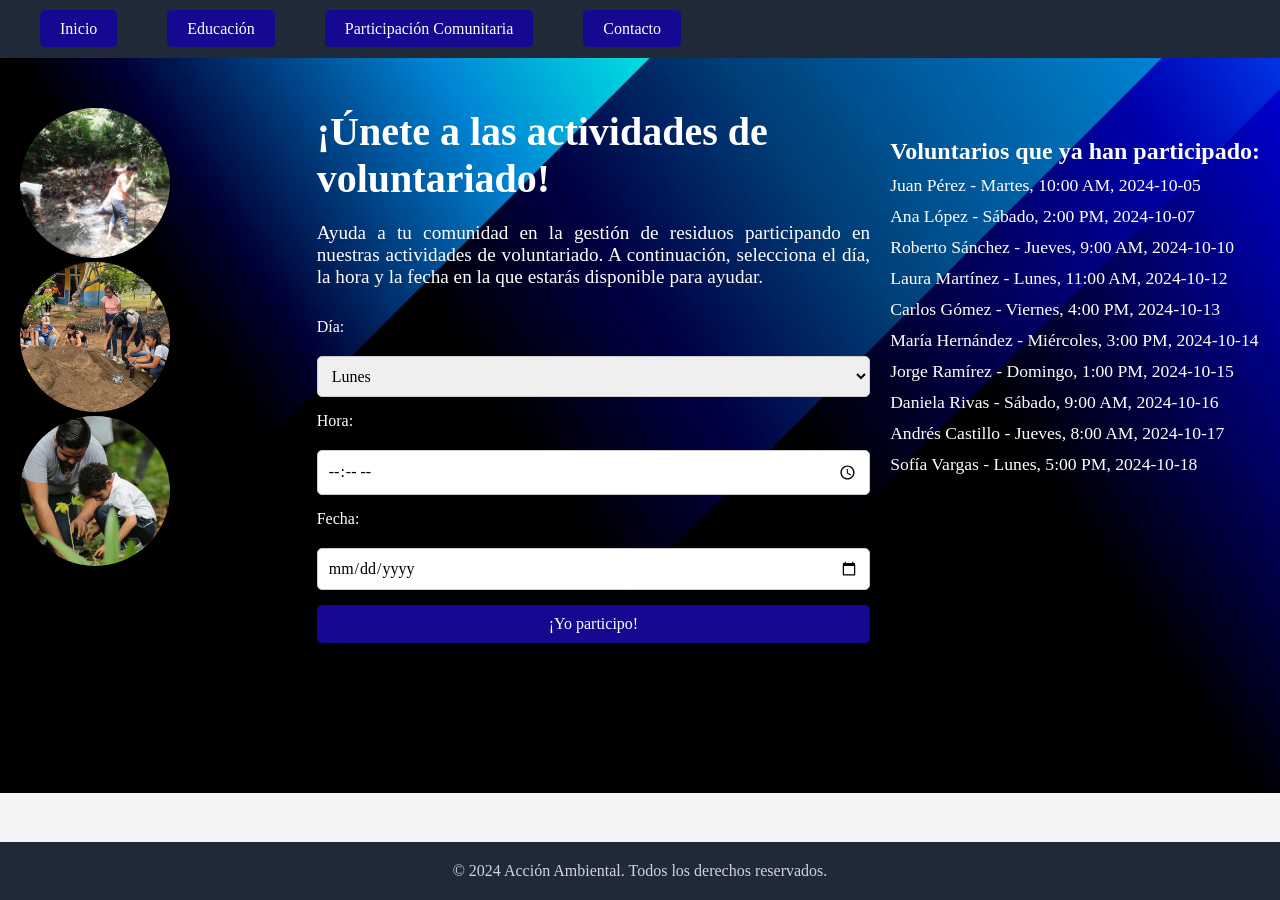
<file: comunidad.html>
<!DOCTYPE html>
<html lang="es">
<head>
    <meta charset="UTF-8">
    <meta name="viewport" content="width=device-width, initial-scale=1.0">
    <title>Participación Comunitaria - Acción Ambiental</title>
    <link rel="stylesheet" href="comunidad.css">
</head>
<body>
    <style>
        body {
            background-image: url("fondo.jpeg");
            background-size: cover;
            background-repeat: no-repeat;
            background-position: center;
        }

        .notification {
            display: none;
            background-color: #4CAF50;
            color: white;
            padding: 10px;
            border-radius: 5px;
            margin-top: 20px;
            text-align: center;
        }
    </style>
    <header>
        <nav>
            <ul>
                <li><a href="index.html">Inicio</a></li>
                <li><a href="educacion.html">Educación</a></li>
                <li><a href="comunidad.html">Participación Comunitaria</a></li>
                <li><a href="contacto.html">Contacto</a></li>
            </ul>
        </nav>
        <div class="logo">
            <h1></h1>
        </div>
    </header>

    <main>
        <section class="content">
            <div class="media">
                <img src="Río.jpg" alt="Voluntariado en acción">
                <img src="INTERTEX.Liderazgo-ambiental-2-2.jpg" alt="Limpieza comunitaria">
                <img src="educacion.jpeg" alt="Educación sobre residuos">
            </div>
            <div class="text-content">
                <h2>¡Únete a las actividades de voluntariado!</h2>
                <p>Ayuda a tu comunidad en la gestión de residuos participando en nuestras actividades de voluntariado. A continuación, selecciona el día, la hora y la fecha en la que estarás disponible para ayudar.</p>

                <form id="voluntariado-form">
                    <label for="dia">Día:</label>
                    <select id="dia" name="dia">
                        <option value="Lunes">Lunes</option>
                        <option value="Martes">Martes</option>
                        <option value="Miércoles">Miércoles</option>
                        <option value="Jueves">Jueves</option>
                        <option value="Viernes">Viernes</option>
                        <option value="Sábado">Sábado</option>
                        <option value="Domingo">Domingo</option>
                    </select>

                    <label for="hora">Hora:</label>
                    <input type="time" id="hora" name="hora" required>

                    <label for="fecha">Fecha:</label>
                    <input type="date" id="fecha" name="fecha" required>

                    <button type="submit">¡Yo participo!</button>
                </form>

                <!-- Notificación de participación -->
                <div id="notification" class="notification">
                    ¡Ya estás participando en el voluntariado! Gracias por unirte.
                </div>
            </div>

            <div class="participantes">
                <h3>Voluntarios que ya han participado:</h3>
                <ul>
                    <li>Juan Pérez - Martes, 10:00 AM, 2024-10-05</li>
                    <li>Ana López - Sábado, 2:00 PM, 2024-10-07</li>
                    <li>Roberto Sánchez - Jueves, 9:00 AM, 2024-10-10</li>
                    <li>Laura Martínez - Lunes, 11:00 AM, 2024-10-12</li>
                    <li>Carlos Gómez - Viernes, 4:00 PM, 2024-10-13</li>
                    <li>María Hernández - Miércoles, 3:00 PM, 2024-10-14</li>
                    <li>Jorge Ramírez - Domingo, 1:00 PM, 2024-10-15</li>
                    <li>Daniela Rivas - Sábado, 9:00 AM, 2024-10-16</li>
                    <li>Andrés Castillo - Jueves, 8:00 AM, 2024-10-17</li>
                    <li>Sofía Vargas - Lunes, 5:00 PM, 2024-10-18</li>
                </ul>
            </div>
        </section>
    </main>
    <script src="comunidad.js" defer></script>
    <footer>
        <p>© 2024 Acción Ambiental. Todos los derechos reservados.</p>
    </footer>
</body>
</html>
</file>
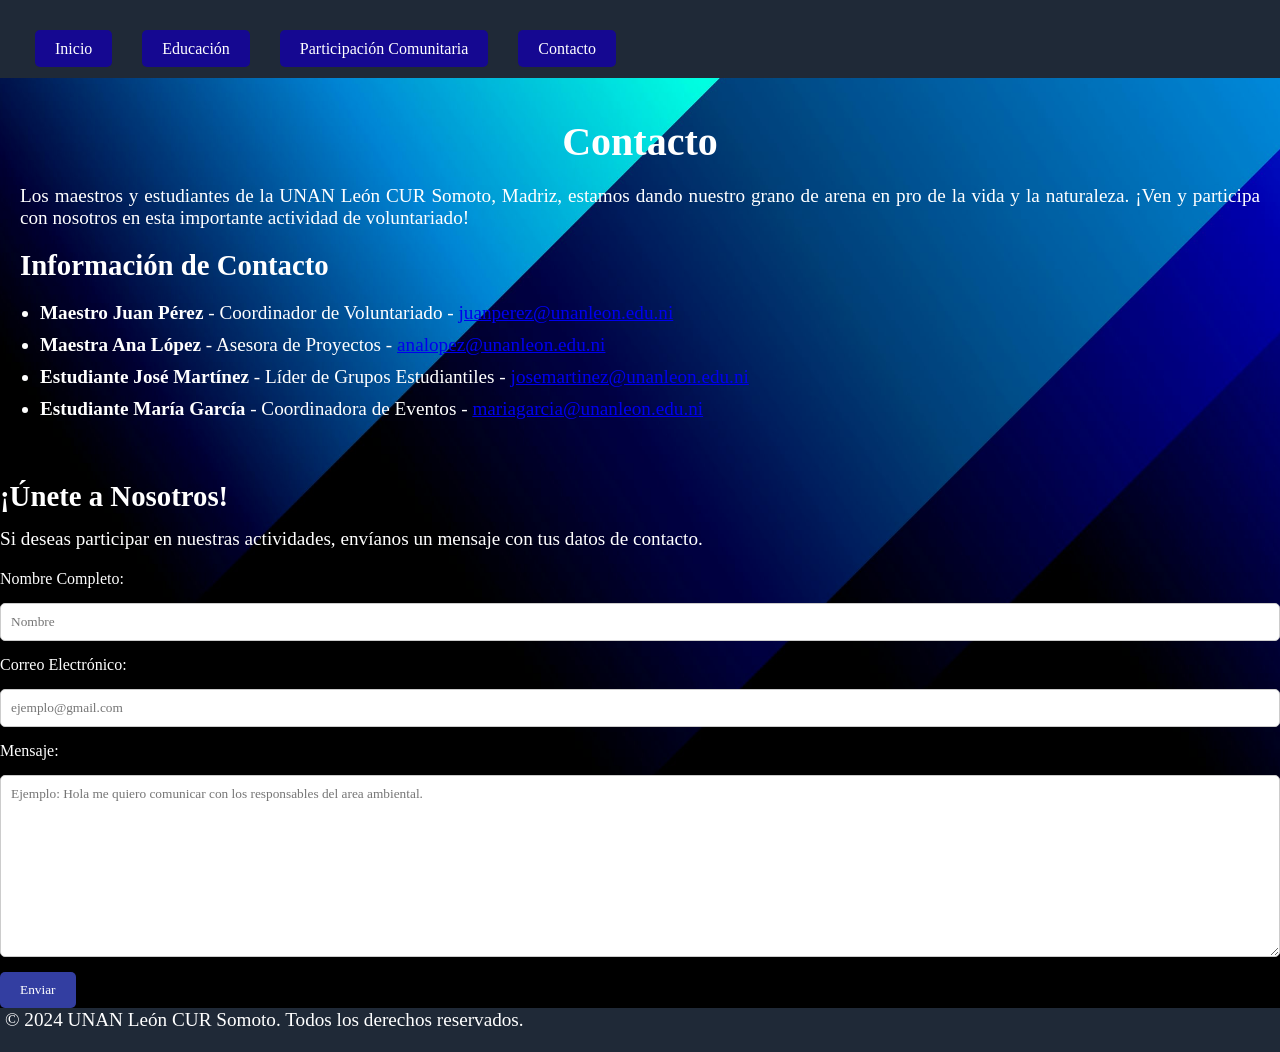
<file: contacto.html>
<!DOCTYPE html>
<html lang="es">
<head>
    <meta charset="UTF-8">
    <meta name="viewport" content="width=device-width, initial-scale=1.0">
    <title>Contacto - UNAN León CUR Somoto</title>
    <link rel="stylesheet" href="contacto.css">
</head>
<body>
    <style>
        body {
            background-image: url("fondo.jpeg");
            background-size: cover; /* Para que la imagen cubra todo el fondo */
            background-repeat: no-repeat; /* Para evitar que la imagen se repita */
            background-position: center; /* Para centrar la imagen */
        }
    </style>
    <header>
        <nav>
            <ul>
                <li><a href="index.html">Inicio</a></li>
                <li><a href="educacion.html">Educación</a></li>
                <li><a href="comunidad.html">Participación Comunitaria</a></li>
                <li><a href="contacto.html">Contacto</a></li>
            </ul>
        </nav>
        <div class="logo">
            <h1></h1>
        </div>
    </header>

    <main>
        <section class="content">
            <h2>Contacto</h2>
            <p>Los maestros y estudiantes de la UNAN León CUR Somoto, Madriz, estamos dando nuestro grano de arena en pro de la vida y la naturaleza. ¡Ven y participa con nosotros en esta importante actividad de voluntariado!</p>

            <h3>Información de Contacto</h3>
            <ul class="contact-list">
                <li><strong>Maestro Juan Pérez</strong> - Coordinador de Voluntariado - <a href="mailto:juanperez@unanleon.edu.ni">juanperez@unanleon.edu.ni</a></li>
                <li><strong>Maestra Ana López</strong> - Asesora de Proyectos - <a href="mailto:analopez@unanleon.edu.ni">analopez@unanleon.edu.ni</a></li>
                <li><strong>Estudiante José Martínez</strong> - Líder de Grupos Estudiantiles - <a href="mailto:josemartinez@unanleon.edu.ni">josemartinez@unanleon.edu.ni</a></li>
                <li><strong>Estudiante María García</strong> - Coordinadora de Eventos - <a href="mailto:mariagarcia@unanleon.edu.ni">mariagarcia@unanleon.edu.ni</a></li>
                <!-- Puedes agregar más contactos -->
            </ul>
        </section>

        <section class="join-us">
            <h3>¡Únete a Nosotros!</h3>
            <p>Si deseas participar en nuestras actividades, envíanos un mensaje con tus datos de contacto.</p>
            
            <form action="#" method="post">
                <label for="nombre">Nombre Completo:</label>
                <input placeholder="Nombre"  type="text" id="nombre" name="nombre" required>

                <label for="email">Correo Electrónico:</label>
                <input placeholder="ejemplo@gmail.com" type="email" id="email" name="email" required>

                <label for="mensaje">Mensaje:</label>
                <textarea placeholder="Ejemplo: Hola me quiero comunicar con los responsables del area ambiental."  id="mensaje"name="mensaje" cols="50" rows="10" required></textarea>
                <button type="submit">Enviar</button>


            </form>
        </section>
    </main>

    <footer>
        <p>© 2024 UNAN León CUR Somoto. Todos los derechos reservados.</p>
    </footer>
</body>
</html>
</file>
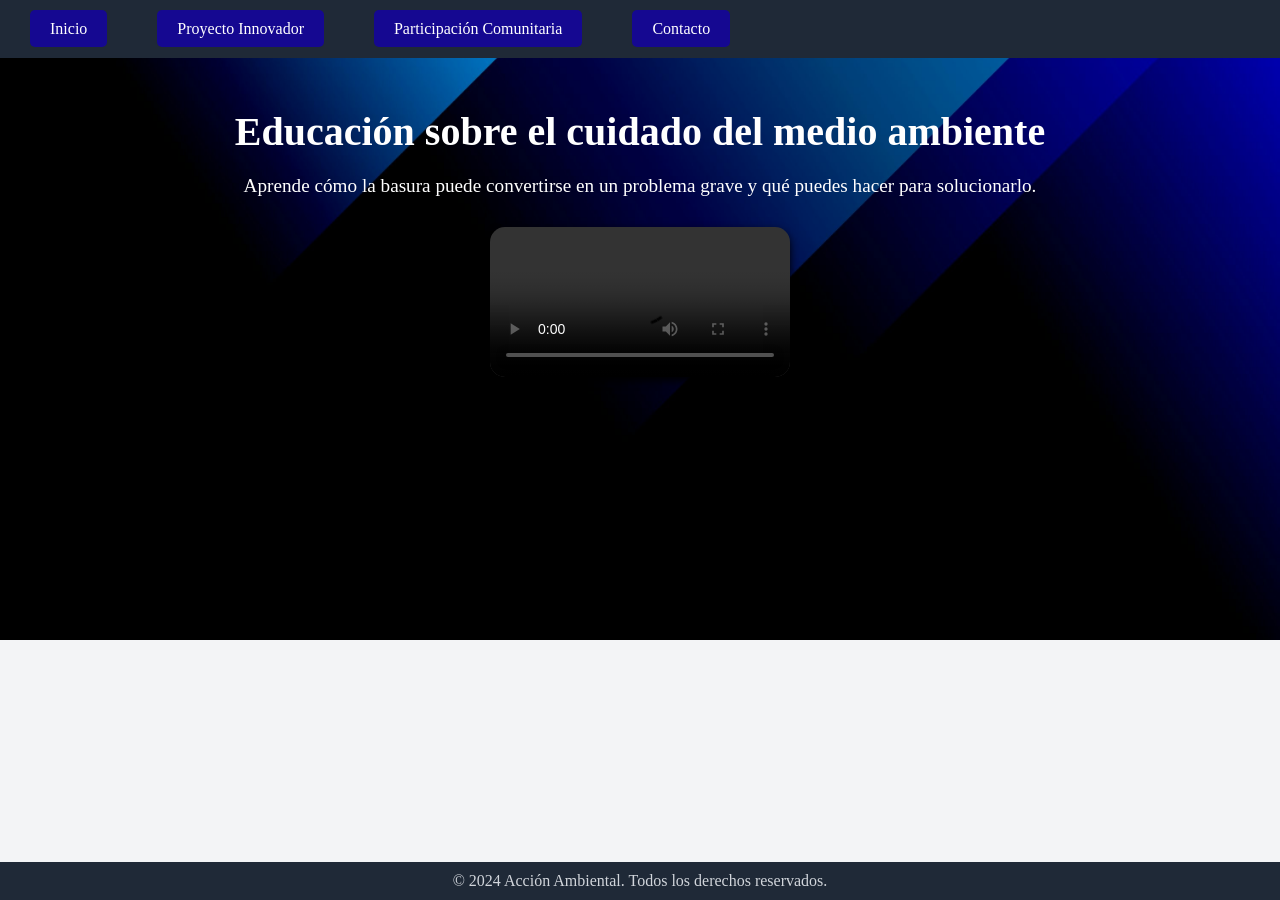
<file: educacion.html>
<!DOCTYPE html>
<html lang="es">
<head>
    <meta charset="UTF-8">
    <meta name="viewport" content="width=device-width, initial-scale=1.0">
    <title>Acción Ambiental - Educación</title>
    <link rel="stylesheet" href="educacion.css">
</head>
<body>
    <style>
        body {
            background-image: url("fondo.jpeg");
            background-size: cover; /* Para que la imagen cubra todo el fondo */
            background-repeat: no-repeat; /* Para evitar que la imagen se repita */
            background-position: center; /* Para centrar la imagen */
        }
    </style>
    <header>
        <div class="logo">
            <h1></h1>
        </div>
        <nav>
            <ul>
                <li><a href="index.html">Inicio</a></li>
                <li><a href="innovacion.html">Proyecto Innovador</a></li>
                <li><a href="comunidad.html">Participación Comunitaria</a></li>
                <li><a href="contacto.html">Contacto</a></li>
            </ul>
        </nav>
    </header>

    <main>
        <section class="content">
            <h2>Educación sobre el cuidado del medio ambiente</h2>
            <p>Aprende cómo la basura puede convertirse en un problema grave y qué puedes hacer para solucionarlo.</p>
            <div class="media">
                <video class="img-reponsive" controls>
                    <source src="videoEA.mp4" type="video/mp4">
                    Tu navegador no soporta el video.
                </video>
            </div>
        </section>
    </main>

    <footer>
        <p>© 2024 Acción Ambiental. Todos los derechos reservados.</p>
    </footer>
</body>
</html>
</file>
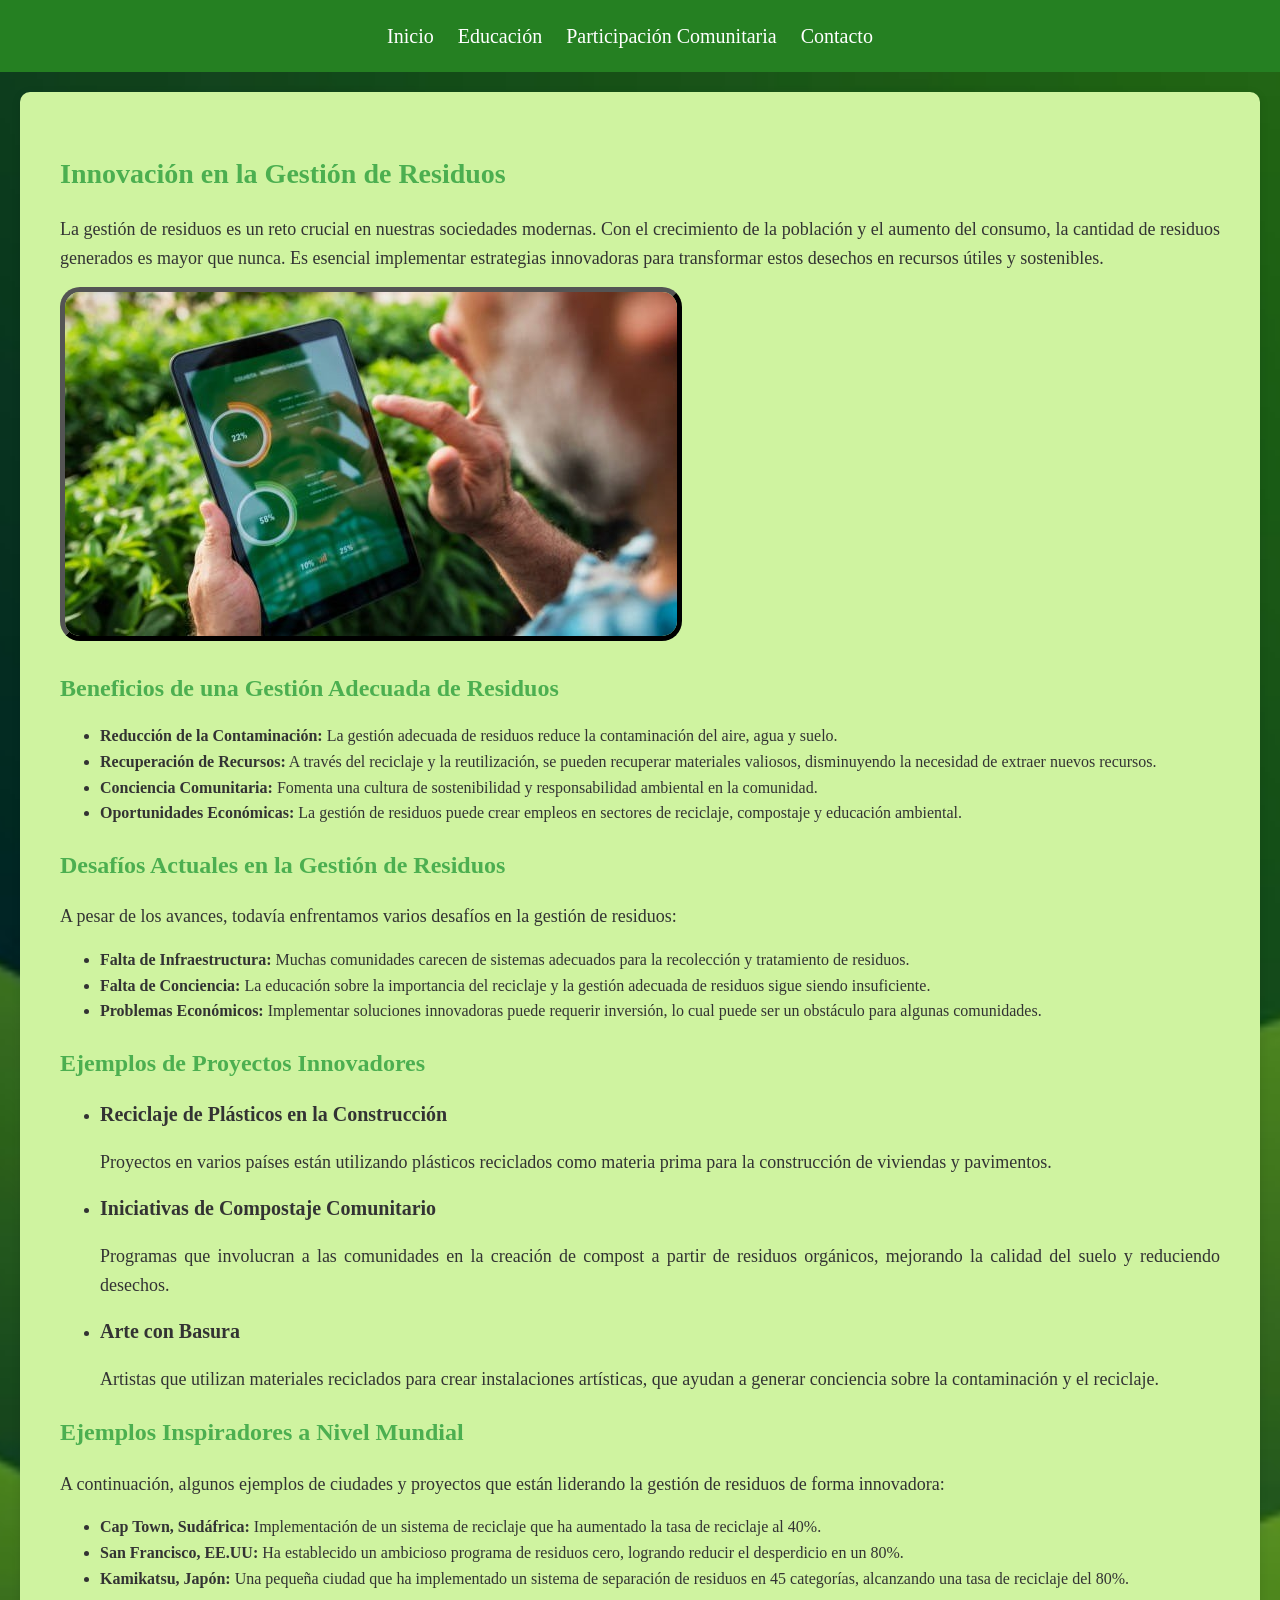
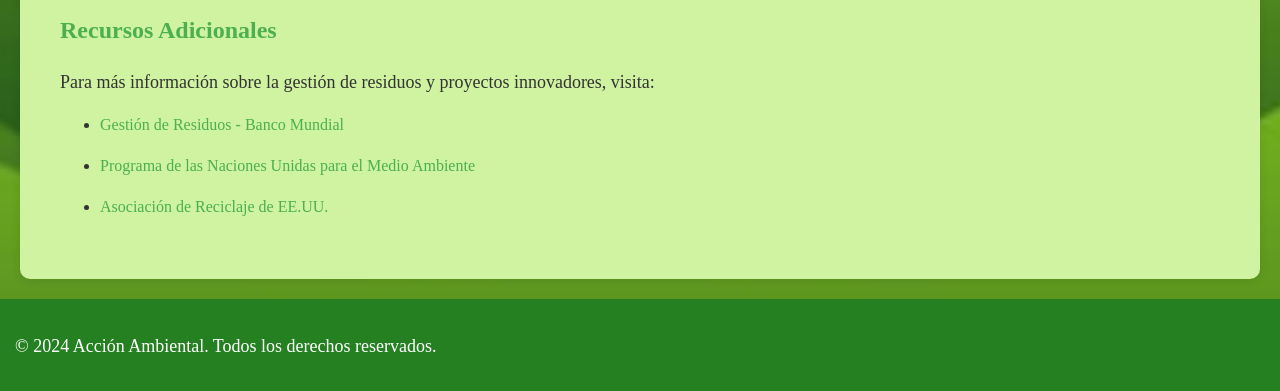
<file: innovacion.html>
<!DOCTYPE html>
<html lang="es">
<head>
    <meta charset="UTF-8">
    <meta name="viewport" content="width=device-width, initial-scale=1.0">
    <title>Acción Ambiental - Proyecto Innovador</title>
    <link rel="stylesheet" href="innovacion.css">
</head>
<body>
    <style>
        body {
            background-image: url("fondoverde.avif");
            background-size: cover; /* Para que la imagen cubra todo el fondo */
            background-repeat: no-repeat; /* Para evitar que la imagen se repita */
            background-position: center; /* Para centrar la imagen */
        }
    </style>
    <header>
        <nav>
            <ul>
                <li><a href="index.html">Inicio</a></li>
                <li><a href="educacion.html">Educación</a></li>
                <li><a href="comunidad.html">Participación Comunitaria</a></li>
                <li><a href="contacto.html">Contacto</a></li>
            </ul>
        </nav>
        <div class="logo">
            <h1></h1>
        </div>
    </header>

    <main>
        <section class="content">
            <h2>Innovación en la Gestión de Residuos</h2>
            <p>La gestión de residuos es un reto crucial en nuestras sociedades modernas. Con el crecimiento de la población y el aumento del consumo, la cantidad de residuos generados es mayor que nunca. Es esencial implementar estrategias innovadoras para transformar estos desechos en recursos útiles y sostenibles.</p>

            <div class="media">
                <img src="innovacion.jpeg" alt="Proyecto innovador" class="img-responsive">
            </div>

            <h3>Beneficios de una Gestión Adecuada de Residuos</h3>
            <ul>
                <li><strong>Reducción de la Contaminación:</strong> La gestión adecuada de residuos reduce la contaminación del aire, agua y suelo.</li>
                <li><strong>Recuperación de Recursos:</strong> A través del reciclaje y la reutilización, se pueden recuperar materiales valiosos, disminuyendo la necesidad de extraer nuevos recursos.</li>
                <li><strong>Conciencia Comunitaria:</strong> Fomenta una cultura de sostenibilidad y responsabilidad ambiental en la comunidad.</li>
                <li><strong>Oportunidades Económicas:</strong> La gestión de residuos puede crear empleos en sectores de reciclaje, compostaje y educación ambiental.</li>
            </ul>

            <h3>Desafíos Actuales en la Gestión de Residuos</h3>
            <p>A pesar de los avances, todavía enfrentamos varios desafíos en la gestión de residuos:</p>
            <ul>
                <li><strong>Falta de Infraestructura:</strong> Muchas comunidades carecen de sistemas adecuados para la recolección y tratamiento de residuos.</li>
                <li><strong>Falta de Conciencia:</strong> La educación sobre la importancia del reciclaje y la gestión adecuada de residuos sigue siendo insuficiente.</li>
                <li><strong>Problemas Económicos:</strong> Implementar soluciones innovadoras puede requerir inversión, lo cual puede ser un obstáculo para algunas comunidades.</li>
            </ul>

            <h3>Ejemplos de Proyectos Innovadores</h3>
            <ul class="project-list">
                <li>
                    <h4>Reciclaje de Plásticos en la Construcción</h4>
                    <p>Proyectos en varios países están utilizando plásticos reciclados como materia prima para la construcción de viviendas y pavimentos.</p>
                </li>
                <li>
                    <h4>Iniciativas de Compostaje Comunitario</h4>
                    <p>Programas que involucran a las comunidades en la creación de compost a partir de residuos orgánicos, mejorando la calidad del suelo y reduciendo desechos.</p>
                </li>
                <li>
                    <h4>Arte con Basura</h4>
                    <p>Artistas que utilizan materiales reciclados para crear instalaciones artísticas, que ayudan a generar conciencia sobre la contaminación y el reciclaje.</p>
                </li>
            </ul>

            <h3>Ejemplos Inspiradores a Nivel Mundial</h3>
            <p>A continuación, algunos ejemplos de ciudades y proyectos que están liderando la gestión de residuos de forma innovadora:</p>
            <ul>
                <li><strong>Cap Town, Sudáfrica:</strong> Implementación de un sistema de reciclaje que ha aumentado la tasa de reciclaje al 40%.</li>
                <li><strong>San Francisco, EE.UU:</strong> Ha establecido un ambicioso programa de residuos cero, logrando reducir el desperdicio en un 80%.</li>
                <li><strong>Kamikatsu, Japón:</strong> Una pequeña ciudad que ha implementado un sistema de separación de residuos en 45 categorías, alcanzando una tasa de reciclaje del 80%.</li>
            </ul>

            <h3>Recursos Adicionales</h3>
            <p>Para más información sobre la gestión de residuos y proyectos innovadores, visita:</p>
            <ul class="resources">
                <li><a href="https://www.worldbank.org/en/topic/urbandevelopment/brief/waste-management" target="_blank">Gestión de Residuos - Banco Mundial</a></li>
                <li><a href="https://www.unenvironment.org/explore-topics/waste-management" target="_blank">Programa de las Naciones Unidas para el Medio Ambiente</a></li>
                <li><a href="https://www.recyclingpartnership.org/" target="_blank">Asociación de Reciclaje de EE.UU.</a></li>
            </ul>
        </section>
    </main>

    <footer>
        <p>© 2024 Acción Ambiental. Todos los derechos reservados.</p>
    </footer>


</body>
</html>
</file>
<file: comunidad.css>
/* Estilos generales */
* {
    margin: 0;
    padding: 0;
    box-sizing: border-box;
    font-family: Georgia, 'Times New Roman', Times, serif;
}

body {
    background-color: #f3f4f6;
    color: #ffffff;
}

/* Header */
header {
    background-color: #1f2937;
    padding: 20px;
    display: flex;
    justify-content: center;
    align-items: center;
    flex-direction: column;
}

.logo h1 {
    font-size: 2rem;
    font-weight: bold;
    color: #150891;
}

nav {
    margin-right: auto;
}

nav ul {
    list-style: none;
    display: flex;
    gap: 30px; /* Espaciado entre los elementos de navegación */
}

nav ul li {
    margin-left: 20px;
}

nav ul li a {
    color: #fff;
    text-decoration: none;
    font-size: 1rem;
    padding: 10px 20px ;
    background-color: #150891;
    border-radius: 5px;
    transition: background-color 0.3s ease;
}

nav ul li a:hover {
    background-color: #03c5d3;
}

/* Sección de contenido principal */
.content {
    display: flex;
    align-items: flex-start;
    gap: 20px;
    padding: 50px 20px;
}

.media {
    flex: 1;
}

.media img {
    width: 150px; /* Tamaño fijo para las imágenes circulares */
    height: 150px; /* Tamaño fijo para las imágenes circulares */
    border-radius: 50%; /* Redondea la imagen en un círculo */
    object-fit: cover; /* Asegura que la imagen cubra el área sin distorsionarse */
    box-shadow: 0 4px 8px rgba(0, 0, 0, 0.2);
}

.text-content {
    flex: 2;
}

.text-content h2 {
    font-size: 2.5rem;
    margin-bottom: 20px;
}

.text-content p {
    font-size: 1.2rem;
    margin-bottom: 30px;
    text-align: justify;
}

/* Formulario */
form {
    display: flex;
    flex-direction: column;
    gap: 15px;
    margin-bottom: 40px;
}

label {
    font-size: 1rem;
    margin-bottom: 5px;
}

select, input {
    padding: 10px;
    font-size: 1rem;
    border-radius: 5px;
    border: 1px solid #ccc;
}

button {
    padding: 10px 20px;
    font-size: 1rem;
    background-color: #150891;
    color: white;
    border: none;
    border-radius: 5px;
    cursor: pointer;
    transition: background-color 0.3s ease;
}

button:hover {
    background-color: #03c5d3;
}

/* Participantes */
.participantes {
    margin-top: 30px;
}

.participantes h3 {
    font-size: 1.5rem;
    margin-bottom: 10px;
}

.participantes ul {
    list-style: none;
}

.participantes ul li {
    font-size: 1.1rem;
    margin-bottom: 10px;
}

/* Footer */
footer {
    background-color: #1f2937;
    color: #d1d5db;
    text-align: center;
    padding: 20px;
    position: fixed;
    width: 100%;
    bottom: 0;
}

/* Media Query para pantallas más pequeñas */
@media screen and (max-width: 768px) {
    /* Ajustes en el header */
    header {
        padding: 15px;
    }

    .logo h1 {
        font-size: 1.8rem;
    }

    /* Ajustes en la navegación */
    nav ul {
        flex-direction: column;
        gap: 15px; /* Añadido más espacio en el menú para pantallas más pequeñas */
    }

    nav ul li {
        margin: 0;
    }

    nav ul li a {
        padding: 8px 15px;
        font-size: 1rem;
    }

    /* Ajustes en el contenido principal */
    .content {
        flex-direction: column;
        padding: 30px 10px;
    }

    .media {
        margin-bottom: 20px;
    }

    .text-content h2 {
        font-size: 2rem;
    }

    .text-content p {
        font-size: 1rem;
    }

    /* Ajustes en el formulario */
    form {
        padding: 10px;
    }

    /* Ajustes en los participantes */
    .participantes h3 {
        font-size: 1.3rem;
    }

    .participantes ul li {
        font-size: 1rem;
    }

    footer {
        padding: 15px;
    }
}

/* Media Query para pantallas más pequeñas (móviles) */
@media screen and (max-width: 480px) {
    /* Ajustes en el logo */
    .logo h1 {
        font-size: 1.5rem;
    }

    /* Ajustes en los enlaces del menú */
    nav ul li a {
        font-size: 0.9rem;
        padding: 6px 12px;
    }

    /* Ajustes en la sección de contenido */
    .content {
        padding: 20px 5px;
    }

    .media img {
        width: 120px; /* Ajusta el tamaño de la imagen en pantallas pequeñas */
        height: 120px; /* Ajusta el tamaño de la imagen en pantallas pequeñas */
    }

    .text-content h2 {
        font-size: 1.8rem;
    }

    .text-content p {
        font-size: 0.9rem;
    }

    /* Ajustes en el footer */
    footer {
        padding: 10px;
    }
}
</file>
<file: contacto.css>
* {
    margin: 0;
    padding: 0;
    box-sizing: border-box;
    font-family: Georgia, 'Times New Roman', Times, serif;
}

body {
    background-color: #f0f4f8;
    color: #ffffff;
}

header {
    background-color: #1f2937;
    padding: 20px;
    display: flex;
    justify-content: center;
    align-items: center;
    flex-direction: column;
}

.logo h1 {
    font-size: 2rem;
    color: #10b981;
}

nav {
    margin-right: auto;
}

nav ul {
    list-style: none;
    display: flex;
    justify-content: center;
    margin-top: 20px; /* Aumentar el espacio para el nav */
}

nav ul li {
    margin: 0 15px;
}

nav ul li a {
    text-decoration: none;
    color: #fff;
    padding: 10px 20px;
    background-color: #150891;
    border-radius: 5px;
    transition: background-color 0.3s ease;
}

nav ul li a:hover {
    background-color: #059669;
}

.content {
    padding: 40px 20px;
}

h2 {
    font-size: 2.5rem;
    margin-bottom: 20px;
    text-align: center;
}

h3 {
    font-size: 1.8rem;
    margin-bottom: 15px;
    color: #ffffff;
}

p {
    font-size: 1.2rem;
    margin-bottom: 20px;
    text-align: justify;
}

.contact-list {
    margin: 20px 0;
    padding-left: 20px;
}

.contact-list li {
    font-size: 1.2rem;
    margin-bottom: 10px;
}

form {
    display: flex;
    flex-direction: column;
    gap: 15px;
}

input, textarea {
    padding: 10px;
    border-radius: 5px;
    border: 1px solid #ccc;
    width: 100%;
}

button {
    padding: 10px 20px;
    background-color: #333ea1;
    color: #ffffff;
    border: none;
    border-radius: 5px;
    cursor: pointer;
    transition: background-color 0.3s ease;
    width: fit-content;
}

button:hover {
    background-color: #07235f;
}

footer {
    background-color: #1f2937;
    color: #ffffff;
    text-align: center;
    padding: 1px 5px;
    width: 100%;
}

/* Media Query para pantallas más pequeñas (tabletas y móviles) */
@media screen and (max-width: 768px) {
    /* Ajustar el tamaño del logo */
    .logo h1 {
        font-size: 1.6rem;
    }

    /* Modificar el diseño de nav */
    nav ul {
        flex-direction: column;
        margin-top: 10px; /* Reduce el espacio de los elementos */
    }

    nav ul li {
        margin: 10px 0; /* Reduce el espacio entre los elementos */
    }

    nav ul li a {
        padding: 10px 15px; /* Ajustar el padding para pantallas pequeñas */
        font-size: 1rem;
    }

    /* Ajustes de los títulos */
    h2 {
        font-size: 2rem;
    }

    h3 {
        font-size: 1.5rem;
    }

    /* Ajustes del contenido */
    .content {
        padding: 30px 10px;
    }

    /* Ajustar el tamaño de los formularios */
    form {
        padding: 10px;
    }

    /* Ajustes en los inputs y textarea */
    input, textarea {
        padding: 8px;
        font-size: 1rem;
    }

    button {
        padding: 8px 15px;
        font-size: 1rem;
    }

    /* Ajustar los márgenes y el texto de las listas */
    .contact-list li {
        font-size: 1rem;
    }
}

/* Media Query para pantallas más pequeñas (móviles) */
@media screen and (max-width: 480px) {
    /* Ajuste final para dispositivos móviles */
    .logo h1 {
        font-size: 1.4rem;
    }

    nav ul li a {
        font-size: 0.9rem;
        padding: 8px 12px;
    }

    h2 {
        font-size: 1.8rem;
    }

    h3 {
        font-size: 1.3rem;
    }

    /* Ajustes de la sección de contenido */
    .content {
        padding: 20px 5px;
    }

    input, textarea {
        padding: 8px;
    }

    button {
        padding: 8px 12px;
    }

    .contact-list li {
        font-size: 0.9rem;
    }
}
</file>
<file: educacion.css>
/* Estilos generales */
* {
    margin: 0;
    padding: 0;
    box-sizing: border-box;
    font-family: Georgia, 'Times New Roman', Times, serif;
}

body {
    background-color: #f3f4f6;
    color: #ffffff;
}

/* Header con el logo en el centro y menú a la derecha */
header {
    background-color: #1f2937;
    padding: 20px;
    display: flex;
    justify-content: space-between;
    align-items: center;
    flex-direction: row;
}

.logo h1 {
    font-size: 2rem;
    font-weight: bold;
    color: #10b981;
}

/* Menú de navegación alineado a la derecha */
nav {
    margin-right: auto;
}

nav ul {
    list-style: none;
    display: flex;
    gap: 30px; /* Aumentado el espacio entre los elementos del menú */
}

nav ul li {
    margin: 0 10px; /* Añadido margen entre los elementos de la lista */
}

nav ul li a {
    text-decoration: none;
    color: #fff;
    padding: 10px 20px; /* Aumentada la distancia del padding para un mayor espacio dentro de cada enlace */
    background-color: #150891;
    border-radius: 5px;
    transition: background-color 0.3s ease;
}

nav ul li a:hover {
    background-color: #03c5d3; /* Cambio de color al hacer hover */
}

/* Sección de contenido principal */
.content {
    padding: 50px 20px;
    text-align: center;
}

.content h2 {
    font-size: 2.5rem;
    margin-bottom: 20px;
}

.content p {
    font-size: 1.2rem;
    margin-bottom: 30px;
}

/* Estilo del video */
.media {
    display: flex;
    justify-content: center; 
}

.media video {
    border-radius: 15px;
    box-shadow: 0 4px 8px rgb(0, 0, 0);
    max-width: 60%;
}

/* Footer */
footer {
    background-color: #1f2937;
    color: #d1d5db;
    text-align: center;
    padding: 10px 10px;
    position: fixed;
    width: 100%;
    bottom: 0;
}

/* Adaptación para pantallas pequeñas (tabletas y celulares) */
@media (max-width: 768px) {
    /* Ajustes para el logo y el menú en pantallas más pequeñas */
    header {
        flex-direction: column;
        align-items: center;
    }

    .logo h1 {
        font-size: 1.5rem;
    }

    nav ul {
        flex-direction: column;
        gap: 20px; /* Espacio aumentado entre los elementos del menú en pantallas más pequeñas */
    }

    .content h2 {
        font-size: 2rem;
    }

    .content p {
        font-size: 1rem;
    }

    .media video {
        max-width: 80%;
    }
}

/* Adaptación para pantallas de celulares más pequeñas (480px o menos) */
@media (max-width: 480px) {
    .logo h1 {
        font-size: 1.2rem;
    }

    nav ul li a {
        padding: 8px 15px;
        font-size: 0.9rem;
    }

    .content {
        padding: 30px 10px;
    }

    .content h2 {
        font-size: 1.8rem;
    }

    .content p {
        font-size: 0.9rem;
    }

    .media video {
        max-width: 90%;
    }
}
</file>
<file: innovacion.css>
/* Estilos generales */
body {
    font-family: Georgia, 'Times New Roman', Times, serif;
    line-height: 1.6;
    margin: 0;
    padding: 0;
    background-color: #e9f5e1;
    color: #333;
}

header {
    background-color: #258022;
    color: white;
    padding: 20px;
    text-align: center;
}

nav {
    margin-right: auto;
}

nav ul {
    list-style-type: none;
    padding: 0;
    margin: 0;
}

nav ul li {
    display: inline;
    margin-right: 20px;
}

nav a {
    color: white;
    text-decoration: none;
    font-size: 20px;
}

.logo h1 {
    margin: 0;
    font-size: 32px;
}

main {
    padding: 20px;
}

.content {
    background-color: rgb(207, 243, 160);
    opacity: 3;
    border-radius: 10px;
    padding: 40px;
    box-shadow: 0 2px 10px rgba(0, 0, 0, 0.1);
}

.media .img-responsive {
    border-radius: 20px;
    border: outset 5px black;
}

h2 {
    color: #4CAF50;
    margin-top: 20px;
    margin-bottom: 15px;
    font-size: 28px;
}

h3 {
    color: #4CAF50;
    margin-top: 20px;
    margin-bottom: 10px;
    font-size: 24px;
}

h4 {
    color: #333;
    margin-top: 15px;
    margin-bottom: 5px;
    font-size: 20px;
}

p {
    font-size: 18px;
    margin-bottom: 15px;
    text-align: justify;
}

ul {
    margin-bottom: 20px;
}

.project-list li, .resources li {
    margin-bottom: 15px;
}

footer {
    text-align: center;
    padding: 15px;
    background-color: #258022;
    color: white;
    position: relative;
    bottom: 0;
    width: 100%;
}

.img-responsive {
    max-width: 100%;
    height: auto;
}

a {
    color: #4CAF50;
    text-decoration: none;
}

a:hover {
    text-decoration: underline;
}

/* Media Query para dispositivos móviles */
@media screen and (max-width: 768px) {
    body {
        font-size: 16px; /* Tamaño de fuente más pequeño */
        padding: 10px;
    }

    header {
        padding: 10px;
    }

    .logo h1 {
        font-size: 24px; /* Logo más pequeño */
    }

    nav ul {
        text-align: center;
    }

    nav ul li {
        display: block;
        margin-bottom: 10px;
    }

    nav a {
        font-size: 18px; /* Tamaño de fuente más pequeño */
    }

    .content {
        padding: 20px; /* Reducir padding */
    }

    h2 {
        font-size: 24px; /* Reducir tamaño de fuente */
    }

    h3 {
        font-size: 20px; /* Reducir tamaño de fuente */
    }

    h4 {
        font-size: 18px; /* Reducir tamaño de fuente */
    }

    p {
        font-size: 16px; /* Reducir tamaño de fuente */
    }

    footer {
        padding: 10px;
    }
}

/* Media Query para pantallas más pequeñas (por ejemplo, móviles) */
@media screen and (max-width: 480px) {
    .logo h1 {
        font-size: 20px; /* Aún más pequeño en móviles */
    }

    nav a {
        font-size: 16px; /* Aumentar legibilidad en móviles */
    }

    h2 {
        font-size: 20px; /* Ajustar tamaño */
    }

    h3 {
        font-size: 18px;
    }

    h4 {
        font-size: 16px;
    }

    p {
        font-size: 14px; /* Ajuste en párrafos */
    }

    .content {
        padding: 15px; /* Menos padding en pantallas pequeñas */
    }

    footer {
        padding: 8px;
    }
}
</file>
